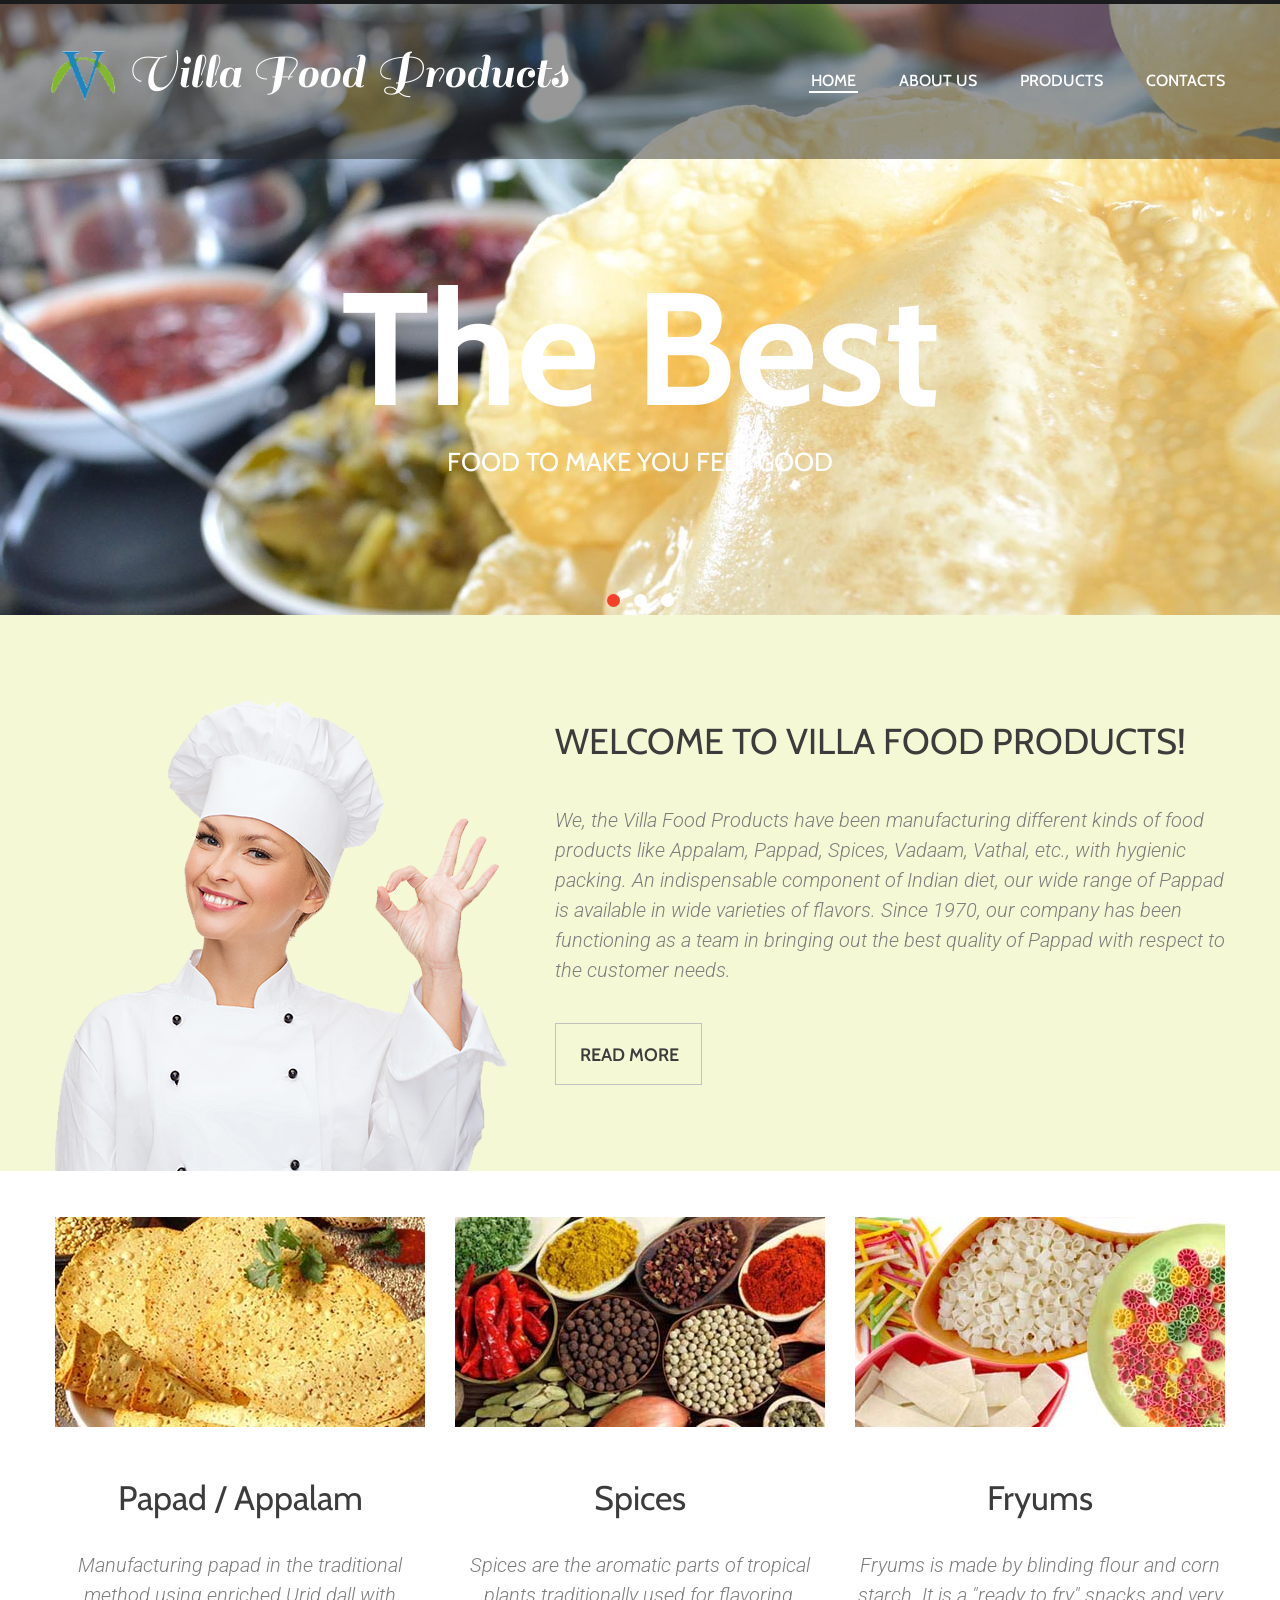
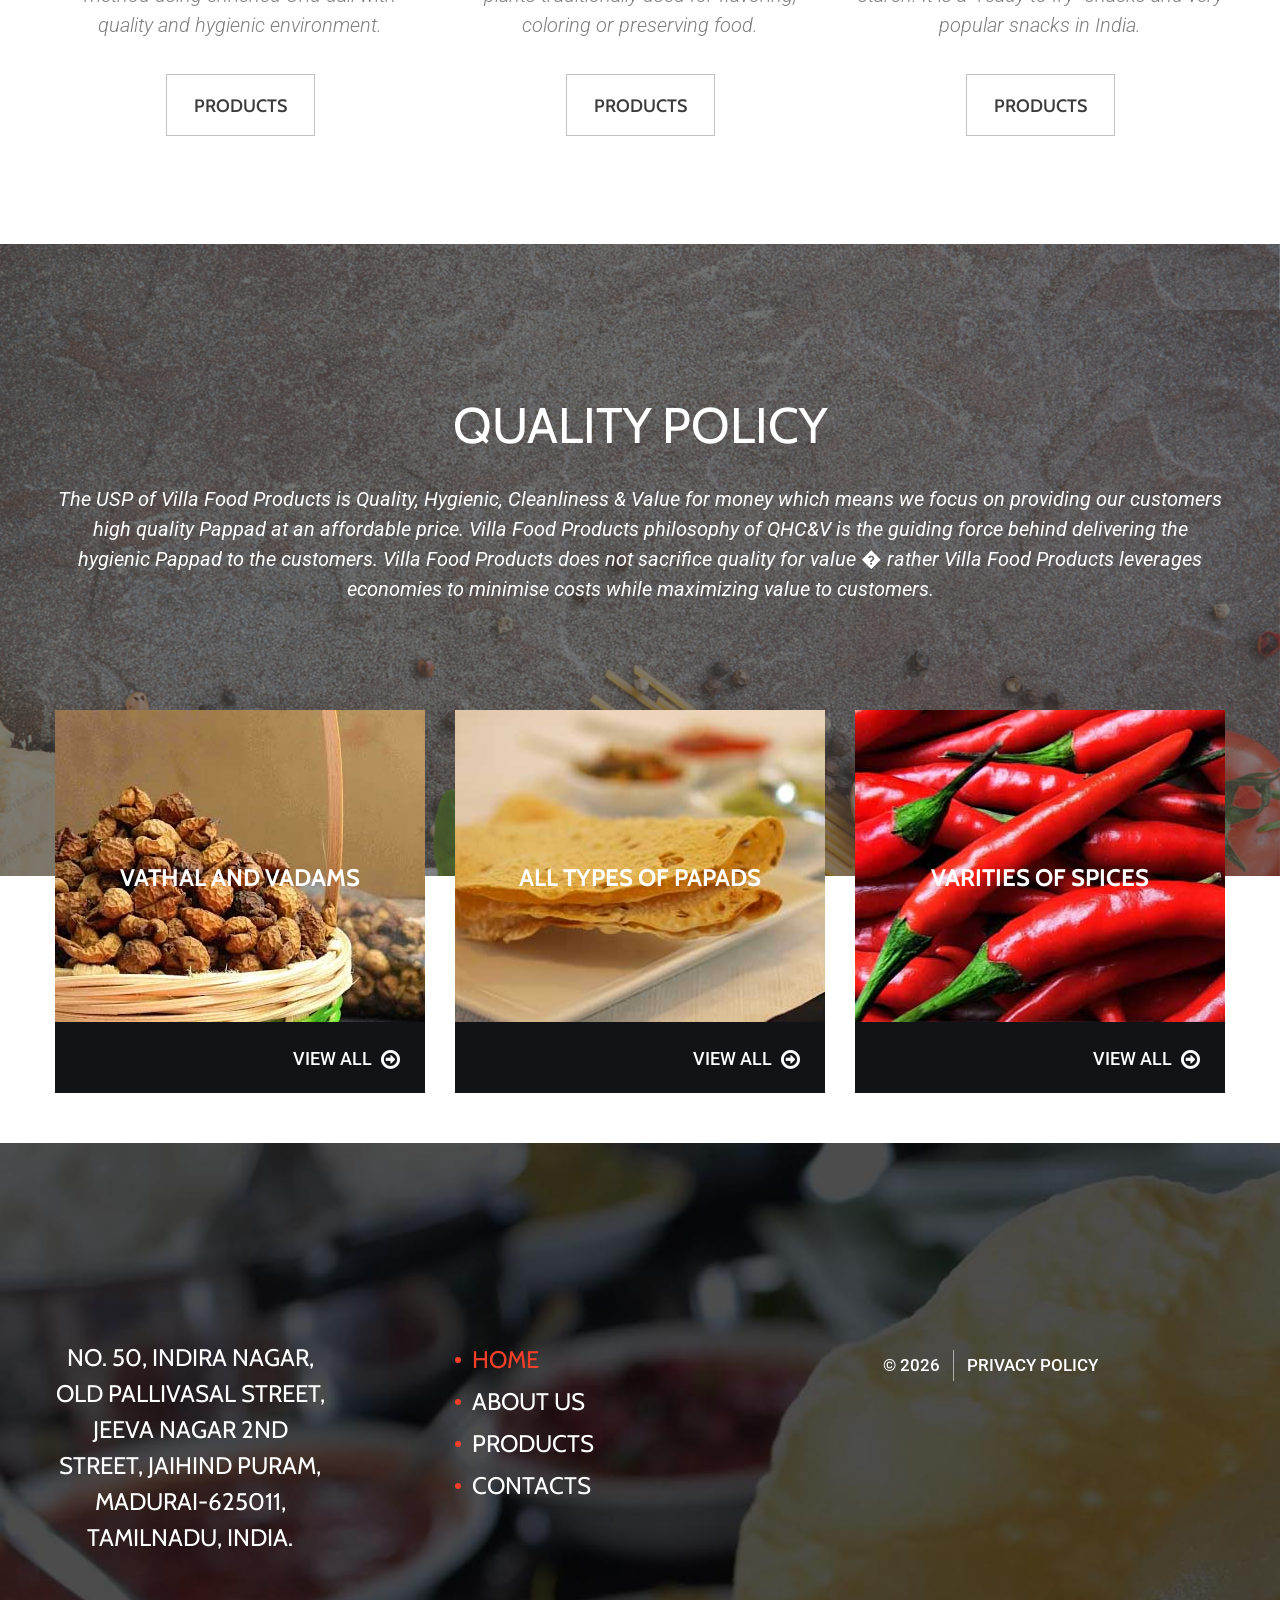
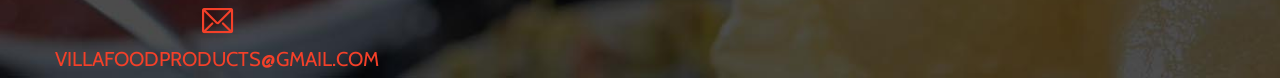
<file: index.html>
<!DOCTYPE html>
<html lang="en">
<head>
    <meta charset="utf-8">
    <meta http-equiv="X-UA-Compatible" content="IE=edge">
    <meta name="viewport" content="width=device-width, initial-scale=1">
    <!-- The above 3 meta tags *must* come first in the head; any other head content must come *after* these tags -->
    <meta name="format-detection" content="telephone=no"/>
    <link rel="icon" href="images/favicon.ico" type="image/x-icon">
    <title>Villa Food Products | Papad, Spices, Fryums and Traditional Foods</title>
    <meta name="description" content="Villa Food Products manufactures and supplies quality papad, appalam, spices, fryums, vathal and vadam with hygienic processing and packaging since 1970.">
    <meta name="keywords" content="Villa Food Products, papad, appalam, spices, fryums, vathal, vadam, food products, Madurai">
    <meta name="robots" content="index, follow">
    <link rel="canonical" href="https://www.villafoodproducts.com/index.html">
    <meta property="og:type" content="website">
    <meta property="og:title" content="Villa Food Products | Papad, Spices, Fryums and Traditional Foods">
    <meta property="og:description" content="Premium traditional food products from Madurai including papad, spices, fryums, vathal and vadam.">
    <meta property="og:url" content="https://www.villafoodproducts.com/index.html">
    <meta property="og:image" content="https://www.villafoodproducts.com/images/villalogo.png">
    <meta name="twitter:card" content="summary">
    <meta name="twitter:title" content="Villa Food Products | Papad, Spices, Fryums and Traditional Foods">
    <meta name="twitter:description" content="Premium traditional food products from Madurai including papad, spices, fryums, vathal and vadam.">
    <meta name="twitter:image" content="https://www.villafoodproducts.com/images/villalogo.png">

    <!-- Bootstrap -->
    <link href="css/bootstrap.css" rel="stylesheet">
    <link href="css/camera.css" rel="stylesheet">   
    <!-- Links -->
    <!--JS-->
    <script src="js/jquery.js"></script>
    <script src="js/jquery-migrate-1.2.1.min.js"></script>
    <script src="js/rd-smoothscroll.min.js"></script>

    <!--[if lt IE 9]>
    <div style=' clear: both; text-align:center; position: relative;'>
        <a href="http://windows.microsoft.com/en-US/internet-explorer/..">
            <img src="images/ie8-panel/warning_bar_0000_us.jpg" border="0" height="42" width="820"
                 alt="You are using an outdated browser. For a faster, safer browsing experience, upgrade for free today."/>
        </a>
    </div>
    <script src="js/html5shiv.js"></script>
    <![endif]-->
    <script src='js/device.min.js'></script>
    <script type="text/javascript">
        //jQuery(document).ready(function ($) {          
        //   // $(".footer").load("/shared/footertemplate.html");
        //});

</script>
</head>
<body>
<div class="page">
    <!--========================================================
                              HEADER
    =========================================================-->
    <header class="header_bg">
        <div id="stuck_container" class="stuck_container">
            <nav class="navbar navbar-default navbar-static-top ">
                <div class="container">
                    <div class="navbar-header">
                        <h1 class="navbar-brand">
                            <a data-type='rd-navbar-brand' href="./"><img src="images/villalogo.png" style="height:52px;width:66px;" /> Villa Food Products
                            </a>
                        </h1>
                    </div>
                    <ul class="navbar-nav sf-menu navbar-right" data-type="navbar">
                        <li class="active">
                            <a href="index.html">Home</a>
                        </li>
                        <li class="dropdown">
                            <a href="aboutus.html">About us</a>
                        </li>
                        <li>
                            <a href="products.html">Products</a>
                        </li>
                        <li>
                            <a href="contactus.html">Contacts</a>
                        </li>
                    </ul>
                </div>
            </nav>
        </div>
        <div class="camera_container">
            <div id="camera" class="camera_wrap">
                <div data-src="images/slide01.jpg">
                    <div class="camera_caption fadeIn">
                        <h2>The Best</h2>
                        <h6>food to make you feel good</h6>
                        <!--<a href="#" class="btn btn-default btn-lg">Read More</a>-->
                    </div>
                </div>
                <div data-src="images/slide02.jpg">
                    <div class="camera_caption fadeIn">
                        <h2>Discover</h2>
                        <h6>the new way to love food</h6>
                       <!-- <a href="#" class="btn btn-default btn-lg">Read More</a>-->
                    </div>
                </div>
                <div data-src="images/slide03.jpg">
                    <div class="camera_caption fadeIn">
                        <h2>Fast Service</h2>
                        <h6>best food & best atmosphere</h6>
                        <!--<a href="#" class="btn btn-default btn-lg">Read More</a>-->
                    </div>
                </div>
            </div>
        </div>
    </header>

    <!--========================================================
                              CONTENT
    =========================================================-->
    <main> 
        <section class="well3 bg-warning center991">
            <div class="container rel_wr">
                <div class="row">
                    <div class="col-md-7 col-sm-12 col-xs-12 mg_add mod1 col-md-offset-5">
                        <h4 class="wow fadeInRight"><a href="#">Welcome to Villa Food Products!</a></h4>

                        <p class="wow fadeInRight">We, the Villa Food Products have been manufacturing different kinds of food products like Appalam, Pappad, Spices, Vadaam, 
                            Vathal, etc., with hygienic packing. An indispensable component of Indian diet, our wide range of Pappad is available in wide varieties of flavors. 
                            Since 1970, our company has been functioning as a team in bringing out the best quality of Pappad with respect to the customer needs. 
                            <!--Ever since our establishment, we have been manufacturing these products under safe and highly hygienic conditions pacing with international 
                            guidelines of quality and taste as well. Villa Food Products captured a good portion of the market among the leading manufacturers of Pappad in India.
                             Our profound experience and expertise in the field has positioned us far ahead of our competitors. 
                            Quality and customers� satisfaction are great assets for us. For preserving this asset, we perform quality tasting, which is performed by qualified 
                            and experienced food experts to ensure quality. Our wide range of delicious products has attracted many customers. 
                            We thank our customers for having partnered with us and making our product popular.--></p>
                        <a href="aboutus.html" class="btn btn-default btn-sm wow fadeInRightBig">Read More</a>
                    </div>
                    <div class="img_mod">
                        <img src="images/page-1_img1.png" alt="">
                    </div>
                </div>
            </div>
        </section>
        <section class="well text-center">
            <div class="container">
                <div class="row">
                    <div class="col-md-4 col-sm-4 col-xs-12 wow fadeInUp">
                        <img src="images/page-1_img2.jpg" alt="">
                        <h5><a href="products.html">Papad / Appalam</a></h5>
                        <p>Manufacturing papad in the traditional method using enriched Urid dall with quality and hygienic environment.</p>
                        <a href="products.html" class="btn btn-default">Products</a>
                    </div>
                    <div class="col-md-4 col-sm-4 col-xs-12 wow fadeInUp" data-wow-delay="0.3s">
                        <img src="images/page-1_img3.jpg" alt="">
                        <h5><a href="products.html">Spices</a></h5>

                        <p>Spices are the aromatic parts of tropical plants traditionally used for flavoring, coloring or preserving food.</p>
                        <a href="products.html" class="btn btn-default">Products</a>
                    </div>
                    <div class="col-md-4 col-sm-4 col-xs-12 wow fadeInUp">
                        <img src="images/page-1_img4.jpg" alt="">
                        <h5><a href="products.html">Fryums</a></h5>
                        <p>Fryums is made by blinding flour and corn starch. It is a "ready to fry" snacks and very popular snacks in India.</p>
                        <a href="products.html" class="btn btn-default">Products</a>
                    </div>
                </div>
            </div>
        </section>
        <section class="parallax well1 text-center" data-url="images/parallax1.jpg" data-mobile="true"
                 data-direction="inverse" data-speed="0.7">
            <div class="container">
                <h3>QUALITY POLICY</h3>
               <!-- <h6 class="offs">ferveriti vasitaesaert veciegastaset aplicaboserde miasetnera maseglasa</h6>-->
                <p class="fw-n">The USP of Villa Food Products is Quality, Hygienic, Cleanliness & Value for money which means we focus on 
                    providing our customers high quality Pappad at an affordable price. Villa Food Products philosophy of QHC&V is the guiding force 
                    behind delivering the hygienic Pappad to the customers. Villa Food Products does not 
                    sacrifice quality for value � rather Villa Food Products leverages economies to minimise costs while maximizing value to customers.</p>
            </div>
        </section>
        <section class="well_bottom mg_add1">
            <div class="container">
                <div class="row">
                    <div class="col-md-4 col-sm-4 col-xs-12">
                        <div class="thumbnail thumbnail4 wow fadeInUp">
                            <div class="img_wrap">
                                <img src="images/page-1_img5.jpg" alt="">

                                <div class="thumbnail_abs1">
                                    <h6>Vathal and Vadams</h6>
                                </div>
                            </div>

                            <div class="caption text-right">
                                <a href="products.html" class="btn-link">view all</a>
                            </div>
                        </div>
                    </div>
                    <div class="col-md-4 col-sm-4 col-xs-12">
                        <div class="thumbnail thumbnail4 wow fadeInUp" data-wow-delay="0.2s">
                            <div class="img_wrap">
                                <img src="images/page-1_img6.jpg" alt="">

                                <div class="thumbnail_abs1">
                                    <h6>All types of Papads</h6>
                                </div>
                            </div>

                            <div class="caption text-right">
                                <a href="products.html" class="btn-link">view all</a>
                            </div>
                        </div>
                    </div>
                    <div class="col-md-4 col-sm-4 col-xs-12">
                        <div class="thumbnail thumbnail4 wow fadeInUp" data-wow-delay="0.4s">
                            <div class="img_wrap">
                                <img src="images/page-1_img7.jpg" alt="">

                                <div class="thumbnail_abs1">
                                    <h6>Varities of Spices</h6>
                                </div>
                            </div>

                            <div class="caption text-right">
                                <a href="products.html" class="btn-link">view all</a>
                            </div>
                        </div>
                    </div>
                </div>
            </div>
        </section>
        </main>

    <!--========================================================
                            FOOTER
  =========================================================-->
    <footer class="footer__ins">
        <div class="container">
            <div class="row">
                <div class="col-md-3 col-sm-12 col-xs-12">
                    <address>No. 50, Indira Nagar, Old Pallivasal Street, Jeeva Nagar 2nd Street, Jaihind Puram, <br>Madurai-625011, TamilNadu, India.                        
                    </address>
                    <h6 class="fl-chapps-new66">
                        <a class="wow text-primary" href="mailto:villafoodproducts@gmail.com">villafoodproducts@gmail.com</a></h6>
                </div>
                <div class="col-md-3 col-sm-12 col-xs-12 col-md-offset-1">
                    <ul class="menu-list">
                        <li class="active"><a href="index.html">home </a></li>
                        <li><a href="aboutus.html">About us </a></li>
                        <li><a href="products.html">Products </a></li>
                        <li><a href="contactus.html">Contacts</a></li>
                    </ul>
                </div>
                <div class="col-md-5 col-sm-12 col-xs-12">
                   

                    <p class="rights">
                        &#169; <span id="copyright-year"></span> <span class="hr_rights"></span>
                        <a href="#">Privacy Policy</a>
                        <!-- {%FOOTER_LINK} -->
                    </p>
                </div>
            </div>
        </div>
        
    </footer>
</div>

<!-- jQuery (necessary for Bootstrap's JavaScript plugins) -->
<!-- Include all compiled plugins (below), or include individual files as needed -->
<script src="js/bootstrap.min.js"></script>
<script src="js/tm-scripts.js"></script>
    <script src="js/jquery.cookie.js"></script>
    <script src="js/jquery.easing.1.3.js"></script>
    <script src="js/tmstickup.js"></script>
    <script src="js/jquery.ui.totop.js"></script>
    <script src="js/superfish.js"></script>
    <script src="js/jquery.rd-navbar.js"></script>
    <script src="js/wow.js"></script>
    <meta name="viewport" content="width=device-width,initial-scale=1.0,user-scalable=0">
    <script src="js/jquery.mobile.customized.min.js"></script>
    <script src="js/camera.js"></script>
    <script src="js/jquery.rd-parallax.js"></script>
    <!-- </script> -->

    <div class="rd-mobilemenu">
        <ul class="rd-mobilemenu_ul">
            <li class="active"><a href="index.html">Home</a></li>
            <li><a href="aboutus.html" class="rd-with-ul">About us</a></li>
            <li><a href="products.html">Products</a></li>
            <li><a href="contactus.html">Contacts</a></li>
        </ul>
    </div>
    <div class="rd-mobilepanel"><button class="rd-mobilepanel_toggle"><span></span></button><h2 class="rd-mobilepanel_title">Villa Food Products
                            </h2></div>
   

</body>
</html>
</file>
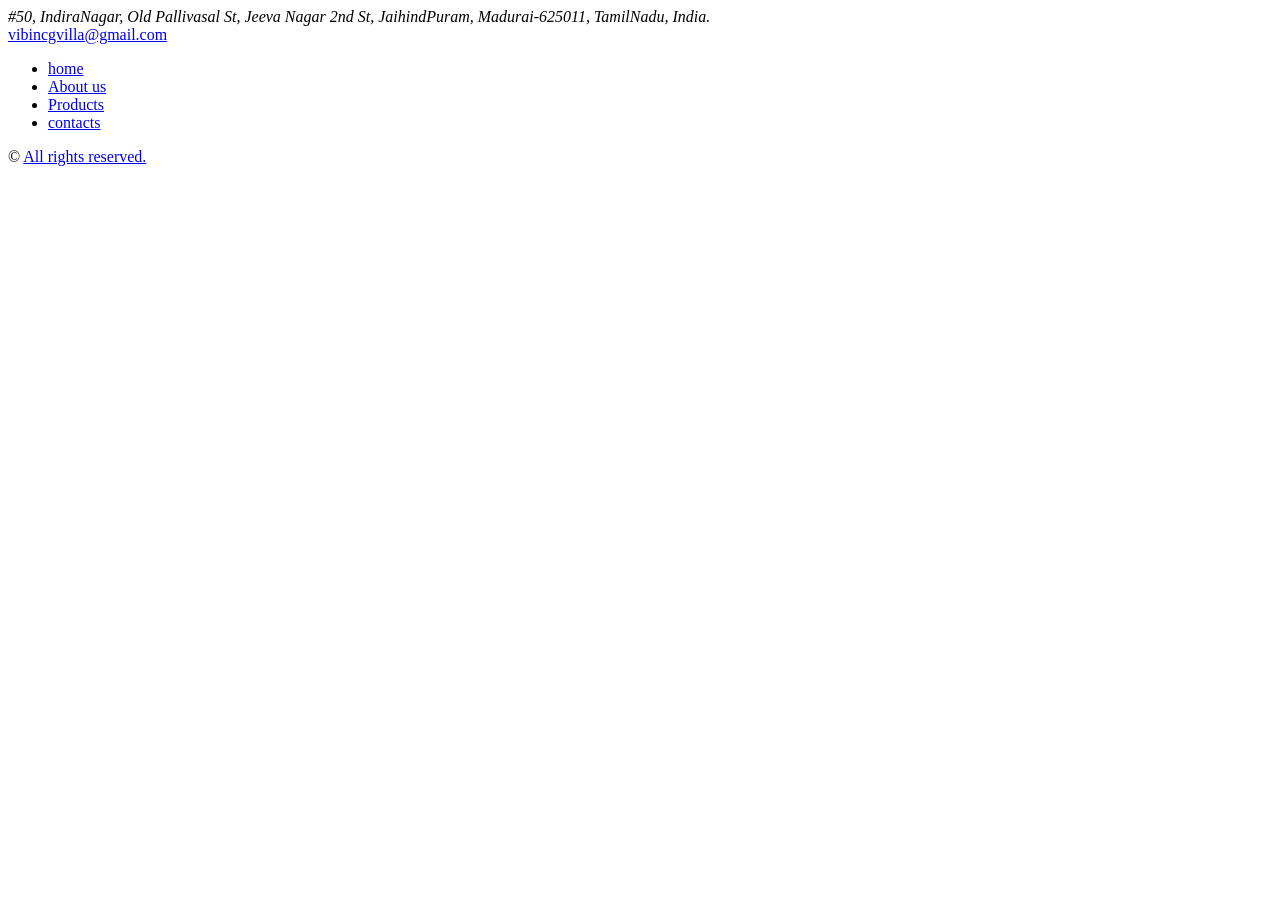
<file: shared/footertemplate.html>
﻿<!DOCTYPE html>
<html xmlns="http://www.w3.org/1999/xhtml">
<head>
</head>
<body>
    <div class="container">
                <div class="row">
                    <div class="col-lg-3 col-md-6 col-sm-6 col-xs-12">
                        <div class="contact-info">
                            <address>#50, IndiraNagar, Old Pallivasal St, Jeeva Nagar 2nd St, JaihindPuram, Madurai-625011, TamilNadu, India.
                            </address>
                            <div class="mail">
                                <a href="mailto:vibincgvilla@gmail.com">vibincgvilla@gmail.com</a>
                            </div>
                        </div>
                    </div>
                    <div class="col-lg-3 col-lg-offset-1 col-md-6 col-sm-6 col-xs-12 text-left text-md-center inset-1">
                        <ul class="marked-list">
                            <li><a href="index.html">home </a></li>
                            <li><a href="aboutus.html">About us </a></li>                            
                            <li><a href="products.html">Products </a></li>
                            <li class="active"><a href="contactus.html">contacts</a></li>
                        </ul>
                    </div>

                    <div class="col-lg-5 col-md-12 col-sm-12 col-xs-12 inset-1">
                        <!--<ul class="inline-list text-right text-md-center">
                            <li><a href="#" class="icon fa fa-twitter"></a></li>
                            <li><a href="#" class="icon fa fa-facebook"></a></li>
                            <li><a href="#" class="icon fa fa-google-plus"></a></li>
                            <li><a href="#" class="icon fa fa-pinterest"></a></li>
                            <li><a href="#" class="icon fa fa-rss"></a></li>
                        </ul>-->

                        <div class="copyright">
                            &#169; <span id="copyright-year"></span> <span class="hr_rights"></span>
                            <a href="#">All rights reserved.</a>
                        </div>
                    </div>
                </div>
            </div>
</body>
</html>
</file>
<file: css/camera.css>
@import url(https://maxcdn.bootstrapcdn.com/font-awesome/4.3.0/css/font-awesome.min.css);
@import url(https://fonts.googleapis.com/css?family=Cabin:400,500,700|Sail|Roboto:400italic,300italic,400);
@import url(fl-chapps.css);
/*========================================================
                        Camera
=========================================================*/
.camera_container {
  position: relative;
  padding-bottom: 47.70731707%;
  margin-top: -155px;
}
@media (max-width: 1199px) {
  .camera_container {
    margin-top: 0;
  }
}
@media (max-width: 733.6400818px) {
  .camera_container {
    padding-bottom: 350px;
  }
}
.camera_wrap {
  display: none;
  position: absolute;
  left: 0;
  top: 0;
  width: 100%;
  margin-bottom: 0 !important;
  height: 100%;
  background: #fff;
  z-index: 0;
}
.camera_wrap img {
  max-width: none !important;
}
.camera_fakehover {
  height: 100%;
  min-height: 60px;
  position: relative;
  width: 100%;
}
.camera_src {
  display: none;
}
.cameraCont,
.cameraContents {
  height: 100%;
  position: relative;
  width: 100%;
  z-index: 1;
}
.cameraSlide {
  position: absolute;
  left: 0;
  right: 0;
  top: 0;
  bottom: 0;
}
.cameraContent {
  position: absolute;
  left: 0;
  right: 0;
  top: 0;
  bottom: 0;
  display: none;
}
.camera_target {
  position: absolute;
  left: 0;
  right: 0;
  top: 0;
  bottom: 0;
  overflow: hidden;
  text-align: left;
  z-index: 0;
}
.camera_overlayer {
  position: absolute;
  left: 0;
  right: 0;
  top: 0;
  bottom: 0;
  overflow: hidden;
  z-index: 0;
}
.camera_target_content {
  position: absolute;
  left: 0;
  right: 0;
  top: 0;
  bottom: 0;
  overflow: hidden;
  z-index: 2;
}
.camera_loader {
  background: #ffffff url(../images/camera-loader.gif) no-repeat center;
  border: 1px solid #ffffff;
  border-radius: 18px;
  height: 36px;
  left: 50%;
  overflow: hidden;
  position: absolute;
  margin: -18px 0 0 -18px;
  top: 50%;
  width: 36px;
  z-index: 3;
}
.camera_nav_cont {
  height: 65px;
  overflow: hidden;
  position: absolute;
  right: 9px;
  top: 15px;
  width: 120px;
  z-index: 4;
}
.camerarelative {
  overflow: hidden;
  position: relative;
}
.imgFake {
  cursor: pointer;
}
.camera_command_wrap .hideNav {
  display: none;
}
.camera_command_wrap {
  left: 0;
  position: relative;
  right: 0;
  z-index: 4;
}
.showIt {
  display: none;
}
.camera_clear {
  clear: both;
  display: block;
  height: 1px;
  margin: -1px 0 25px;
  position: relative;
}
.camera_caption {
  display: none;
  top: 61%;
  left: 50%;
  width: 100%;
  -moz-transform: translate(-50%, -50%);
  -ms-transform: translate(-50%, -50%);
  -o-transform: translate(-50%, -50%);
  -webkit-transform: translate(-50%, -50%);
  transform: translate(-50%, -50%);
  text-align: center;
}
@media (max-width: 1199px) {
  .camera_caption {
    top: 50%;
  }
}
.cameraContent .camera_caption {
  display: block;
}
/*================   Custom Layout&Styles   =====================*/
.camera_caption {
  position: absolute;
}
.camera_caption h6 {
  font-size: 26px;
}
.camera_caption * + h6 {
  margin-top: 22px;
}
.camera_caption * + .btn {
  margin-top: 50px;
}
.camera_caption > div {
  height: 100%;
}
.camera_caption .btn-default {
  color: #ffffff;
  background-color: transparent;
  border-color: #ffffff;
}
.camera_caption .btn-default:active,
.camera_caption .btn-default.active,
.open > .dropdown-toggle.camera_caption .btn-default {
  background-image: none;
}
.camera_caption .btn-default.disabled,
.camera_caption .btn-default[disabled],
fieldset[disabled] .camera_caption .btn-default,
.camera_caption .btn-default.disabled:hover,
.camera_caption .btn-default[disabled]:hover,
fieldset[disabled] .camera_caption .btn-default:hover,
.camera_caption .btn-default.disabled:focus,
.camera_caption .btn-default[disabled]:focus,
fieldset[disabled] .camera_caption .btn-default:focus,
.camera_caption .btn-default.disabled.focus,
.camera_caption .btn-default[disabled].focus,
fieldset[disabled] .camera_caption .btn-default.focus,
.camera_caption .btn-default.disabled:active,
.camera_caption .btn-default[disabled]:active,
fieldset[disabled] .camera_caption .btn-default:active,
.camera_caption .btn-default.disabled.active,
.camera_caption .btn-default[disabled].active,
fieldset[disabled] .camera_caption .btn-default.active {
  background-color: transparent;
  border-color: #ffffff;
}
.camera_caption .btn-default .badge {
  color: transparent;
  background-color: #ffffff;
}
.camera_caption .btn-default:focus {
  color: #ffffff;
  background-color: transparent;
  border-color: #ffffff;
}
.camera_caption .btn-default:focus:active,
.camera_caption .btn-default:focus.active,
.open > .dropdown-toggle.camera_caption .btn-default:focus {
  background-image: none;
}
.camera_caption .btn-default:focus.disabled,
.camera_caption .btn-default:focus[disabled],
fieldset[disabled] .camera_caption .btn-default:focus,
.camera_caption .btn-default:focus.disabled:hover,
.camera_caption .btn-default:focus[disabled]:hover,
fieldset[disabled] .camera_caption .btn-default:focus:hover,
.camera_caption .btn-default:focus.disabled:focus,
.camera_caption .btn-default:focus[disabled]:focus,
fieldset[disabled] .camera_caption .btn-default:focus:focus,
.camera_caption .btn-default:focus.disabled.focus,
.camera_caption .btn-default:focus[disabled].focus,
fieldset[disabled] .camera_caption .btn-default:focus.focus,
.camera_caption .btn-default:focus.disabled:active,
.camera_caption .btn-default:focus[disabled]:active,
fieldset[disabled] .camera_caption .btn-default:focus:active,
.camera_caption .btn-default:focus.disabled.active,
.camera_caption .btn-default:focus[disabled].active,
fieldset[disabled] .camera_caption .btn-default:focus.active {
  background-color: transparent;
  border-color: #ffffff;
}
.camera_caption .btn-default:focus .badge {
  color: transparent;
  background-color: #ffffff;
}
.camera_caption .btn-default:hover {
  color: #ffffff;
  background-color: #f44029;
  border-color: #ffffff;
}
.camera_caption .btn-default:hover:active,
.camera_caption .btn-default:hover.active,
.open > .dropdown-toggle.camera_caption .btn-default:hover {
  background-image: none;
}
.camera_caption .btn-default:hover.disabled,
.camera_caption .btn-default:hover[disabled],
fieldset[disabled] .camera_caption .btn-default:hover,
.camera_caption .btn-default:hover.disabled:hover,
.camera_caption .btn-default:hover[disabled]:hover,
fieldset[disabled] .camera_caption .btn-default:hover:hover,
.camera_caption .btn-default:hover.disabled:focus,
.camera_caption .btn-default:hover[disabled]:focus,
fieldset[disabled] .camera_caption .btn-default:hover:focus,
.camera_caption .btn-default:hover.disabled.focus,
.camera_caption .btn-default:hover[disabled].focus,
fieldset[disabled] .camera_caption .btn-default:hover.focus,
.camera_caption .btn-default:hover.disabled:active,
.camera_caption .btn-default:hover[disabled]:active,
fieldset[disabled] .camera_caption .btn-default:hover:active,
.camera_caption .btn-default:hover.disabled.active,
.camera_caption .btn-default:hover[disabled].active,
fieldset[disabled] .camera_caption .btn-default:hover.active {
  background-color: #f44029;
  border-color: #ffffff;
}
.camera_caption .btn-default:hover .badge {
  color: #f44029;
  background-color: #ffffff;
}
@media (max-width: 1199px) {
  .camera_caption * + h6 {
    margin-top: 15px;
  }
  .camera_caption * + .btn {
    margin-top: 15px;
  }
}
@media (max-width: 767px) {
  .camera_caption .btn {
    padding: 10px 20px;
  }
}
.camera_pag_ul {
  text-align: center;
  margin-top: -145px;
}
.camera_pag_ul li {
  display: inline-block;
  width: 13px;
  height: 13px;
  line-height: 13px;
  text-align: center;
  cursor: pointer;
  -webkit-border-radius: 50%;
  -moz-border-radius: 50%;
  border-radius: 50%;
  background: #fff;
  -moz-transition: 0.3s all ease;
  -webkit-transition: 0.3s all ease;
  -o-transition: 0.3s all ease;
  transition: 0.3s all ease;
}
.camera_pag_ul li.cameracurrent,
.camera_pag_ul li:hover {
  background: #f44029;
}
.camera_pag_ul li + li {
  margin-left: 14px;
}
.camera_pag_ul li > span {
  display: none;
}
@media (max-width: 1700px) {
  .camera_pag_ul {
    margin-top: -30px;
  }
}
.camera_nav {
  position: absolute;
  left: 0;
  right: 0;
  top: 50%;
  margin-top: -33px;
}
@media (max-width: 767px) {
  .camera_nav {
    display: none;
  }
}
.camera_next:before {
  position: absolute;
  content: '\f101';
  font-family: 'FontAwesome';
  font-size: 32px;
  color: #ffffff;
  top: 0;
  right: 12.3%;
  z-index: 10;
}
.camera_prev:before {
  position: absolute;
  content: '\f100';
  font-family: 'FontAwesome';
  font-size: 32px;
  color: #ffffff;
  top: 0;
  left: 12.3%;
  z-index: 10;
}
.camera_next,
.camera_prev {
  cursor: pointer;
}
.camera_next:before,
.camera_prev:before {
  cursor: pointer;
  -moz-transition: 0.2s;
  -webkit-transition: 0.2s;
  -o-transition: 0.2s;
  transition: 0.2s;
}
.camera_next:hover:before,
.camera_prev:hover:before {
  color: #f44029;
}
</file>
